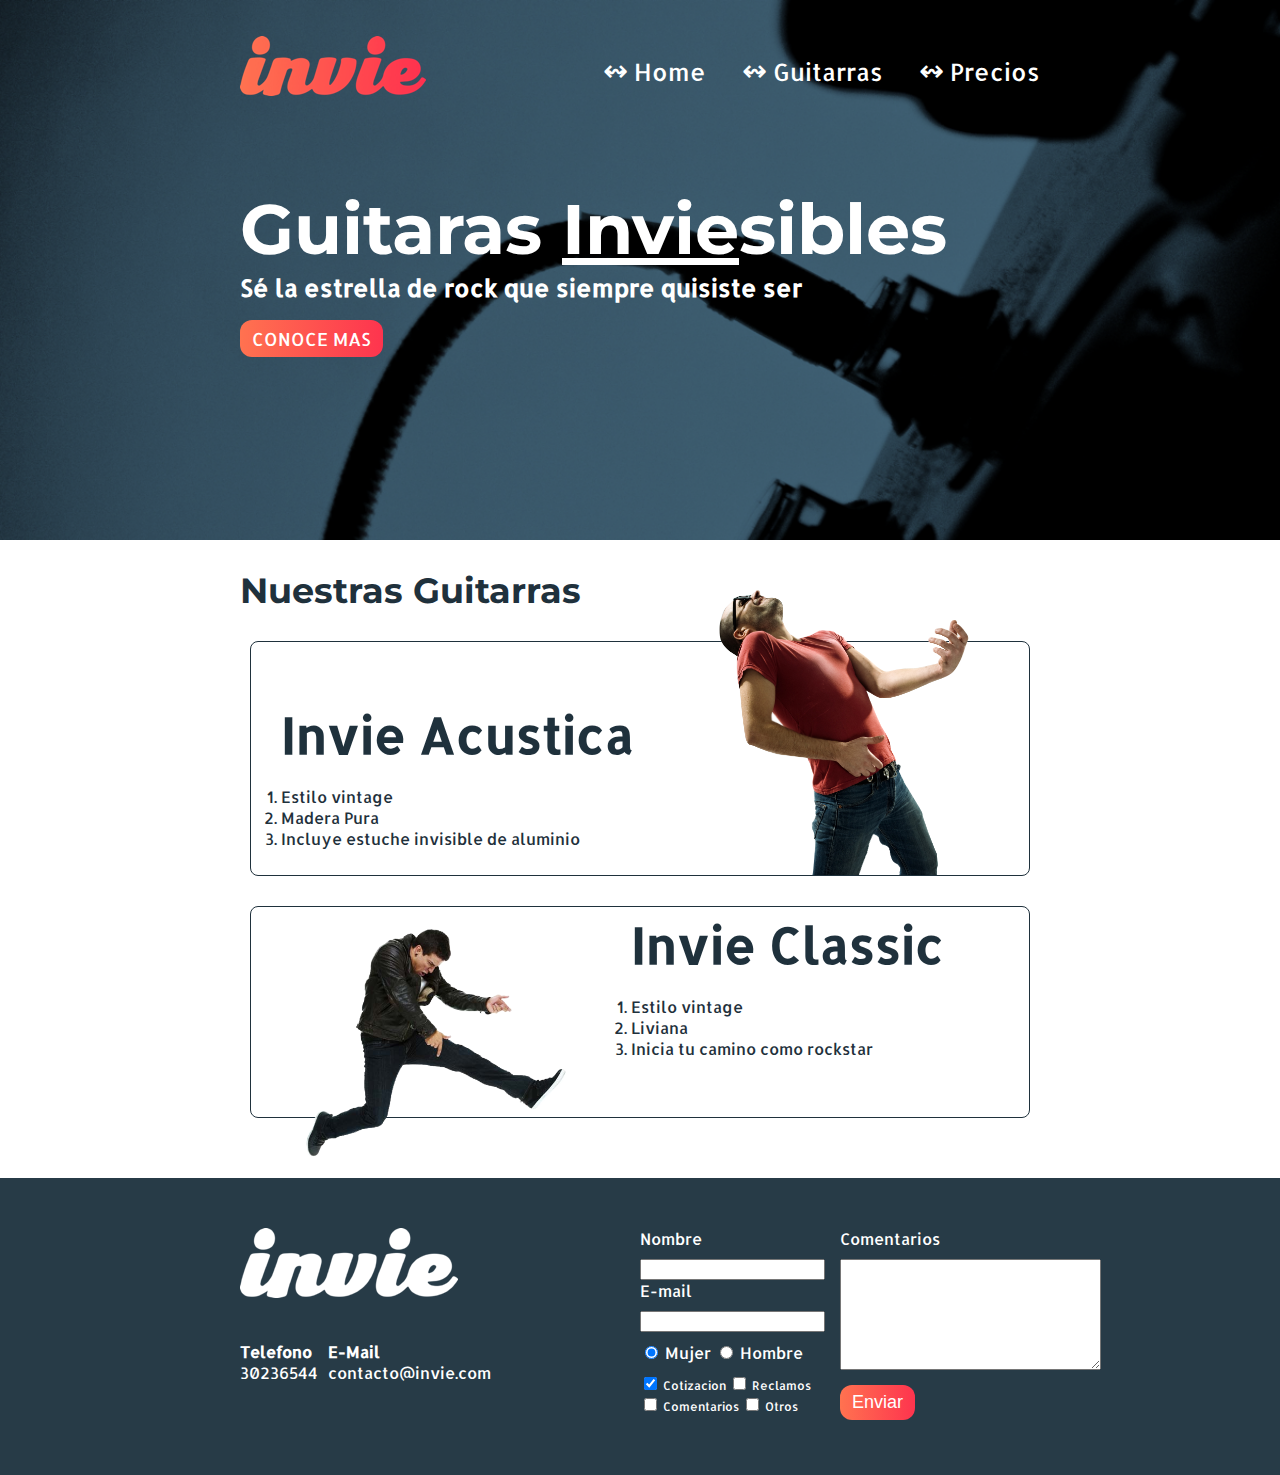
<file: index.html>
<!DOCTYPE html>
<html>
	<head>
		<title>Invie - Tus mejores Guitaras</title>
		<meta charset="utf-8">
<!-- 		<link href="https://fonts.googleapis.com/css?family=Allerta" rel="stylesheet"> -->
		<link href="https://fonts.googleapis.com/css?family=Montserrat:400,700|Allerta" rel="stylesheet">
		<link rel="stylesheet" href="css/invie.css">
	</head>
		<body>
			
			<section id="portada" class="portada background"> <!-- portada -->
				<header id="header" class="header contenedor"> <!-- header -->
				<figure class="logotipo"><!-- logotipo -->
					<img src="imagenes/invie.png" width="186" height="60" alt="INVIE LOGOTIPO">
				</figure>
				<nav class="menu"><!-- menu -->
					<ul><!-- listadesordenada -->
						<li><!-- elementodelalista -->
							<a href="index.html">Home</a><!-- anclaoenlace -->
						</li>
						<li>
							<a href="#guitarras">Guitarras</a><!-- llamando con un id-->
						</li>
						<li>
							<a href="precios.html">Precios</a>
						</li>
					</ul>
				</nav>
			</header>
				<div class="contenedor"> <!-- crear un div para aplicar una clase heredada -->
				<h1 class="titulo">Guitaras <span>Invie</span>sibles</h1><!-- titulo el h1 se usa una solo ves por pagina -->
				<h3 class="title-a">Sé la estrella de rock que siempre quisiste ser</h3><!-- resumen -->
				<a class="button" href="#guitarras">CONOCE MAS</a><!-- boton -->
				</div>
			</section>
			<section id="guitarras" class="guitarras contenedor"><!-- guitarras -->
				<h2>Nuestras Guitarras</h2><!-- titulo -->
				<article class="guitarra"><!-- elementos independientes --><!-- guitarra1 -->
					<img class="right"src="imagenes/invie-acustica.png" width="350" alt="Invie invie-acustica">
					<div class="contenedor-guitarra-a">
					<h3 class="title-b">Invie Acustica</h3>
					<ol><!-- listaordenadas -->
						<li>Estilo vintage</li>
						<li>Madera Pura</li>
						<li>Incluye estuche invisible de aluminio</li>
					</ol>
					</div>
				</article>
				<article class="guitarra b"><!-- elementos independientes --><!-- guitarra2 -->
					<img class="left"src="imagenes/invie-classic.png" width="350" alt="guitarra invie-classic">
					<div class="contenedor-guitarra-b">
					<h3 class="title-b">Invie Classic</h3>
					<ol><!-- listaordenadas -->
						<li>Estilo vintage</li>
						<li>Liviana</li>
						<li>Inicia tu camino como rockstar</li>
					</ol>
					</div>
				</article>
			</section>
			<footer class="footer"> <!-- es como el pie de la pagina web -->
				<div class="contenedor">
				<div class="contacto">
					<img src="imagenes/invie-white.png" alt="logotipoblanco">
					<a href="tel:+59330236544"><strong>Telefono</strong><span>30236544</span></a><!-- se genera un enlace de llamada con hrf y span puede utilizar skype o alguna aplicacion de llamdas -->
					<a href="mailto:contacto@invie.com"><strong>E-Mail</strong><span>contacto@invie.com</span></a>
				</div>
			<form class="formulario">
				<div class="col1">
						<label for="nombre">Nombre</label> <!-- crea un tipo de texto -->
						<input type="text" required id="nombre" name="nombre" /> <!-- crea una caja de texto -->
						<label for="email">E-mail</label>
						<input type="email" required id="email" name="email" />
					<div class="sexo">
						<label for="mujer">
						<input type="radio" checked id="mujer" name="sexo" value="mujer"> Mujer
						</label>
						<label for="hombre">
						<input type="radio" id="hombre" name="sexo" value="hombre"> Hombre
						</label>
					</div>
						<div class="intereses">
							<label for="cotizacion">
							<input type="checkbox" checked id="cotizacion" name="intereses" value="cotizacion"> Cotizacion
							</label>
							<label for="reclamos">
							<input type="checkbox" id="reclamos" name="intereses" value="reclamos"> Reclamos
							</label>
							<label for="comentarios">
							<input type="checkbox" id="comentarios" name="intereses" value="comentarios"> Comentarios
							</label>
							<label for="otros">
							<input type="checkbox" id="otros" name="intereses" value="otros"> Otros
							</label>
						</div>
					</div>
						<div class="col2">
							<label for="comentarios">Comentarios</label>
							<textarea name="comentarios" id="comentarios" cols="30" rows="7"></textarea>
							<input type="submit" value="Enviar" class="button">
						</div>
			</form>
				</div>
			</footer>
		</body>
</html>
</file>
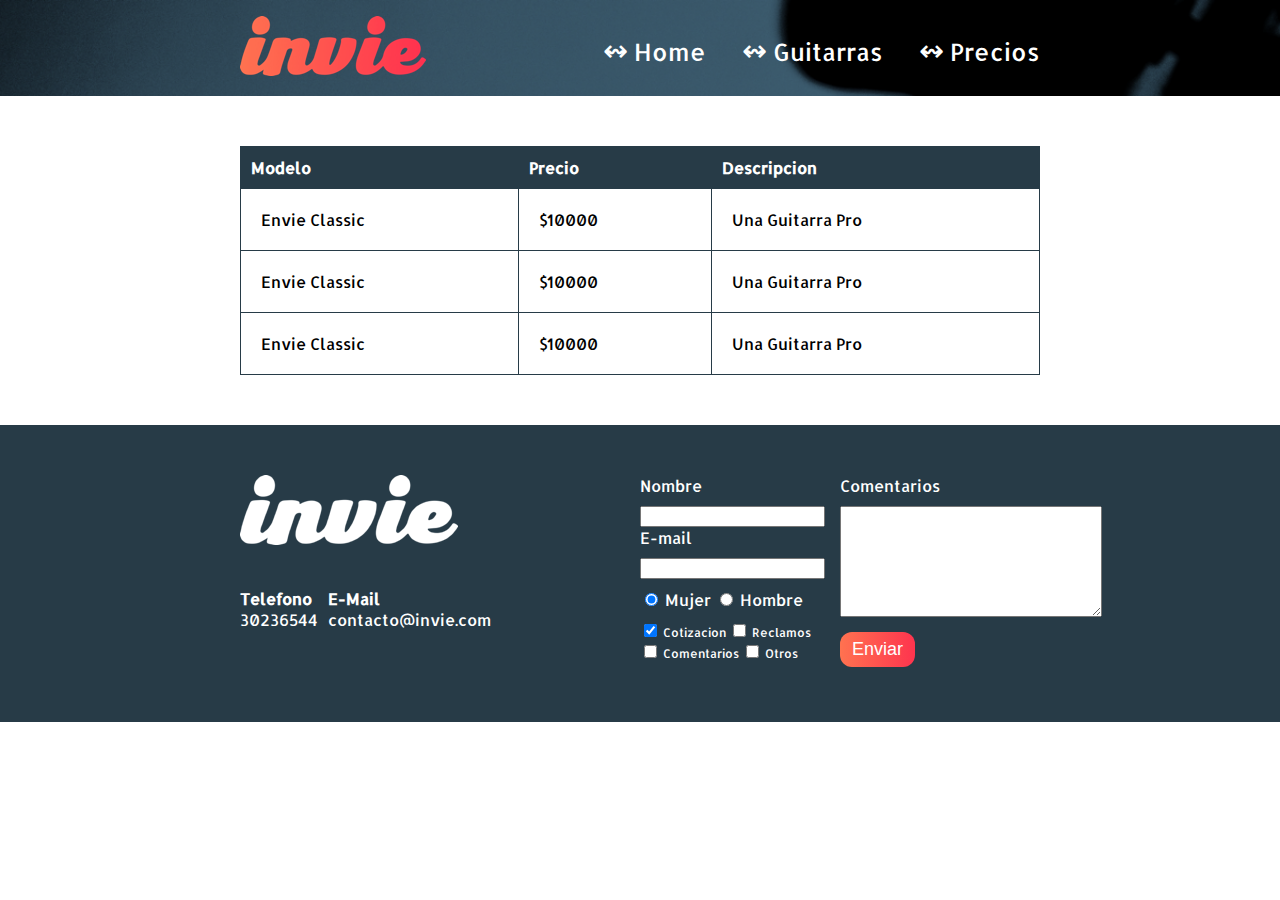
<file: precios.html>
<!DOCTYPE html>
<html>
	<head>
		<title>Precios de tus mejores Guitaras</title>
		<meta charset="utf-8">
<!-- 		<link href="https://fonts.googleapis.com/css?family=Allerta" rel="stylesheet"> -->
		<link href="https://fonts.googleapis.com/css?family=Montserrat:400,700|Allerta" rel="stylesheet">
		<link rel="stylesheet" href="css/invie.css">
	</head>
		<body>
			<header id="header" class="header background"> <!-- header -->
				<div class="contenedor">
					
				<figure class="logotipo"><!-- logotipo -->
					<img src="imagenes/invie.png" width="186" height="60" alt="INVIE LOGOTIPO">
				</figure>
				<nav class="menu"><!-- menu -->
					<ul><!-- listadesordenada -->
						<li><!-- elementodelalista -->
							<a href="index.html">Home</a><!-- anclaoenlace -->
						</li>
						<li>
							<a href="index.html#guitarras">Guitarras</a><!-- llamando con un id-->
						</li>
						<li>
							<a href="precios.html">Precios</a>
						</li>
					</ul>
				</nav>
				</div>
			</header>
			<section class="tabla">
				<div class="contenedor">
				<table>
					<thead>
						<tr>
							<th>Modelo</th>
							<th>Precio</th>
							<th>Descripcion</th>
						</tr>
					</thead>
					<tbody>
						<tr>
							<td>Envie Classic</td>
							<td>$10000</td>
							<td>Una Guitarra Pro</td>
						</tr>
						<tr>
							<td>Envie Classic</td>
							<td>$10000</td>
							<td>Una Guitarra Pro</td>
						</tr>
						<tr>
							<td>Envie Classic</td>
							<td>$10000</td>
							<td>Una Guitarra Pro</td>
						</tr>
					</tbody>
				</table>

				</div>
							</section>
			<footer class="footer"> <!-- es como el pie de la pagina web -->
				<div class="contenedor">
				<div class="contacto">
					<img src="imagenes/invie-white.png" alt="logotipoblanco">
					<a href="tel:+59330236544"><strong>Telefono</strong><span>30236544</span></a><!-- se genera un enlace de llamada con hrf y span puede utilizar skype o alguna aplicacion de llamdas -->
					<a href="mailto:contacto@invie.com"><strong>E-Mail</strong><span>contacto@invie.com</span></a>
				</div>
			<form class="formulario">
				<div class="col1">
						<label for="nombre">Nombre</label> <!-- crea un tipo de texto -->
						<input type="text" required id="nombre" name="nombre" /> <!-- crea una caja de texto -->
						<label for="email">E-mail</label>
						<input type="email" required id="email" name="email" />
					<div class="sexo">
						<label for="mujer">
						<input type="radio" checked id="mujer" name="sexo" value="mujer"> Mujer
						</label>
						<label for="hombre">
						<input type="radio" id="hombre" name="sexo" value="hombre"> Hombre
						</label>
					</div>
						<div class="intereses">
							<label for="cotizacion">
							<input type="checkbox" checked id="cotizacion" name="intereses" value="cotizacion"> Cotizacion
							</label>
							<label for="reclamos">
							<input type="checkbox" id="reclamos" name="intereses" value="reclamos"> Reclamos
							</label>
							<label for="comentarios">
							<input type="checkbox" id="comentarios" name="intereses" value="comentarios"> Comentarios
							</label>
							<label for="otros">
							<input type="checkbox" id="otros" name="intereses" value="otros"> Otros
							</label>
						</div>
					</div>
						<div class="col2">
							<label for="comentarios">Comentarios</label>
							<textarea name="comentarios" id="comentarios" cols="30" rows="7"></textarea>
							<input type="submit" value="Enviar" class="button">
						</div>
			</form>
				</div>
			</footer>
		</body>
		</html>
</file>
<file: css/invie.css>
/*font-family: 'Montserrat', sans-serif;*/ /*se trajo la fuente desde www.google.com/fonts*/
/*font-family: 'Allerta', sans-serif;*/
/**{
	width: tamano
	height: tamano
	padding: 10px;
	padding-top: 10px;
	padding-right: 13px;
	padding-left: 15px;
	padding-bottom: 5px;
	padding 10px 13px 5px 15px
	margin: 10px;
margin-top: 10px;
	margin-right: 13px;
	margin-left: 15px;
	margin-bottom: 5px;
	margin 10px 13px 5px 15px
	border: 2px solid red;
}*/
body{
	font-family: 'Allerta', sans-serif;
	margin: 0;
}
table{
	width: 100%
}
th{
	background: #273b47;
	color: white;
}
td{
	padding: 20px;
}
th{
	padding: 10px;
	text-align: left;
}
table, td, th{
	border: 1px solid #273b47;
	border-collapse: collapse; /*se quita los tipo doble borde de la tabla*/
}
input, textarea{
	outline: 0; /*quita el reslatado de las cjas de texto*/
}
input:focus, textarea:focus {
background: lightgray;
}
.contenedor{/*crear una clase para alojar mas clases y ahorrarme lineas de codigo*/
	width: 800px;
	margin: auto;
	position: relative;

}
.background{ /*clases utilitarias van al principio*/
		background-image: url('../imagenes/background.png'); /*con los .. regreso carpetas*/
	background-size: cover; /*cover utiliza todo el espacio diponible en este caso la imgen de fondo*/
}
.button{
	border-radius: 12px;
	border:none;
	background: #fd324e;
	color: white;
	padding: 7px 12px;
	cursor: pointer; /*sirve para poner la manito de navegacion en el boton*/
	font-size: 18px;
	text-decoration: none;
	background: linear-gradient(to left, #fe344e, #ff7250); /*me ayuda hacer degradados de dercha a izquierda*/
}

.titulo{
	font-family: 'Montserrat', sans-serif;
	font-size: 70px;
	margin-bottom: 0;
	margin-top: 70px;
}
.titulo span{
	text-decoration: underline; /*nos ayuda a subrayar una parte del texto  */
}
.title-a{

	font-size: 24px;
	margin-top: 0;
}
.guitarras{
	color: #1F313C;
	margin-bottom: 60px;
	/*width: 800px;
	margin: auto;*/
}
.guitarras h2{
	font-family: 'Montserrat', sans-serif;
	font-size: 35px;
}
.title-b {
	font-size: 50px;
	margin-bottom: 20px;
}
.portada{
	color: white;
	padding: 20px;
	height: 500px;
/*	width: 800px;
	margin: auto; /*ayuda a centrar la portada*/
}
.portada button{
	margin-bottom: 70px;
}
.menu{
	font-size: 24px;
	display: inline-block;
	position: absolute;
	right: 0;
}
.menu li{
	display: inline-block;
	margin-left: 30px;
}
.menu li:before{
	content: '↭';
	font-size: 30px;
	line-height:50px;
	color:white;
}
.menu a{
	color: white;
	text-decoration: none;
}
.logotipo{
	display: inline-block;
	margin-left: 0;
}

.guitarra{
	margin: 10px 10px 30px 10px;
	padding: 10px;
	/*overflow: hidden; /*no existen desvordes de blokes se alineas entre si imagenes*/
	border: 1px solid #1F313C;
	border-radius: 8px; /*se hacen los bordes redondeados*/
}
.guitarra ol{
	padding: 0;
}
.guitarra.b{
	height: 190px;
}

.right{
	float: right;
	position: relative;
	top: -127px;
}
.left{
	float: left;
	position: relative;
}
.contenedor-guitarra-a{
	padding-left: 20px;
}
.contenedor-guitarra-b{
	margin-left: 370px;
	position: relative;
	bottom: 90px;
}
.header{
	position: relative;
}
.footer{
	background: #273b47;
	padding: 50px 10px; 
}
.contacto{
	display: flex;
	width: 300px;
	flex-wrap: wrap;
	align-items: flex-start;
}
.contacto img{
	display: block;
}
.contacto strong {
	display: block;
}
.contacto a{
	color:white;
	text-decoration: none; /*ninguna decoracion o subrayado a los enlaces*/
	margin:10px 10px 10px 0;
}
.footer .contenedor{
	display: flex;
	justify-content: space-between;
}
.formulario{
	display: flex;
	width: 400px;
	color:white;
}
.col1, .col2{
	display: flex;
	flex-direction: column;
}
.col1{
	margin-right: 15px;
}
.col2{
	align-items: flex-start;
}
.col2 .button{
	margin-top: 15px;
}
.intereses label{
	font-size: 12px;
}
.formulario label, .sexo, .intereses{
	margin-bottom: 10px;
}

.sexo{
	margin-top: 10px;
}
.tabla{
	margin: 50px 0;
}
</file>
